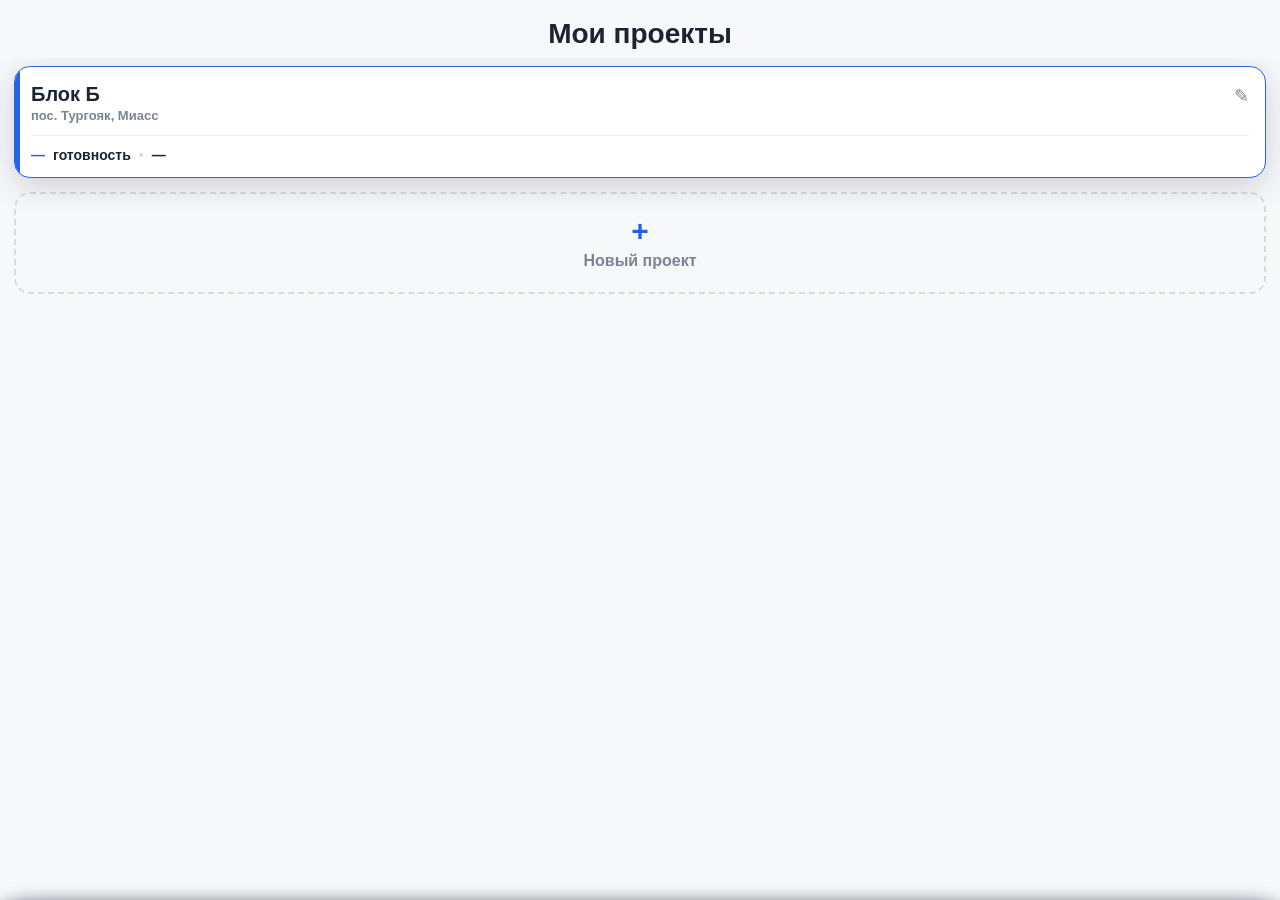
<file: index.html>
<!doctype html>
<html lang="ru">
<head>
<meta charset="utf-8">
<meta name="viewport" content="width=device-width, initial-scale=1, maximum-scale=1, user-scalable=no, viewport-fit=cover">
<title>План работ — Гант</title>
<meta name="theme-color" content="#1b2430">
<meta http-equiv="Content-Security-Policy" content="default-src 'self'; connect-src 'self' https://api.open-meteo.com; img-src 'self' data: blob:; style-src 'self' 'unsafe-inline'; script-src 'self' 'unsafe-inline'; font-src 'self'; worker-src 'self'; manifest-src 'self'">
<link rel="manifest" href="./manifest.webmanifest">
<link rel="apple-touch-icon" href="./apple-touch-icon.png">
<link rel="icon" type="image/png" href="./icon-192.png">
<meta name="mobile-web-app-capable" content="yes">
<meta name="apple-mobile-web-app-capable" content="yes">
<meta name="apple-mobile-web-app-status-bar-style" content="default">
<meta name="apple-mobile-web-app-title" content="План работ">
<link rel="stylesheet" href="./app.css">
</head>
<body>
<div class="wrap">
  <!-- МОИ ПРОЕКТЫ -->
  <div class="screen on" id="scrProjects">
    <div class="projtop"><h1>Мои проекты</h1></div>
    <div class="projlist" id="projList"></div>
  </div>

  <!-- ОБЗОР -->
  <div class="screen" id="scrHome">
    <div class="hometop">
      <div class="htitle"><button class="toproj" id="toProjBtn">‹ Мои проекты</button><h1 id="homeTitle">Блок Б</h1><div class="loc" id="homeLoc">пос. Тургояк, Миасс</div></div>
      <div class="wxbig" id="wxBig">…</div>
    </div>
    <div class="dash" id="dash"></div>
  </div>

  <!-- ГРАФИК -->
  <div class="screen" id="scrGantt">
    <div class="top">
      <div class="toprow">
        <button class="btn ghost" id="backBtn" aria-label="Назад">←</button>
        <h1 class="gtitle">График</h1>
        <span class="status" id="status">Сохранено</span>
        <button class="btn ghost" id="viewBtn" aria-label="Уровень">L2</button>
        <button class="btn ghost" id="zoomBtn" aria-label="Масштаб">⇔</button>
      </div>
      <div class="gwx" id="wxGantt"></div>
    </div>
    <div class="gpage">
      <div class="gcard">
        <div class="gcardhead">
          <b>График работ</b>
          <div class="gfilters">
            <select id="contrFilter" class="contrfilter" aria-label="Фильтр подрядчика">
              <option value="">Все подрядчики</option>
            </select>
            <span class="scrollhint" id="scrollHint">Прокрутите вправо ›</span>
          </div>
        </div>
        <div class="scroll" id="scroll">
          <div class="canvas" id="canvas">
            <div class="header" id="header"></div>
            <div class="bands" id="bands"></div>
            <div class="today" id="today"></div>
            <div class="groups" id="groups"></div>
          </div>
        </div>
      </div>
      <div class="gcard">
        <div class="gcardhead"><b>Прогноз людей на объекте</b></div>
        <div id="peopleChart"></div>
      </div>
    </div>
  </div>

  <!-- ЗАДАЧИ / ЛЕНТА -->
  <div class="screen" id="scrTasks">
    <div class="top">
      <div class="toprow">
        <h1 style="flex:1">Задачи</h1>
      </div>
      <div class="subline"><span class="loc">Заявки и запросы по объекту</span></div>
    </div>
    <div class="dash" id="tasksFeed" style="padding-bottom:calc(90px + env(safe-area-inset-bottom))"></div>
  </div>

  <div class="tabbar" id="tabbar">
    <button data-tab="home" class="on"><span class="ic">🏢</span>Объект</button>
    <button data-tab="gantt"><span class="ic">📅</span>График</button>
    <button data-tab="tasks"><span class="ic">✓</span>Задачи</button>
    <button data-tab="more"><span class="ic">⋯</span>Ещё</button>
  </div>
  <button class="fab" id="fab" aria-label="Добавить пакет">+</button>
</div>

<div class="menu" id="menu">
  <div class="menulabel">Загрузка данных</div>
  <button data-act="spec">📚 Справочник (импорт)</button>
  <button data-act="importGantt">📅 Пакеты Gantt (CSV)</button>
  <button data-act="importPay">💳 Оплаты (CSV)</button>
  <button data-act="import">🗂 Проект целиком (JSON)</button>
  <div class="sep"></div>
  <div class="menulabel">Показатели</div>
  <button data-act="kpi">🏗 Строительная готовность</button>
  <button data-act="kpiBudget">💰 Бюджет</button>
  <button data-act="kpiDone">✅ Выполнение</button>
  <button data-act="paybudget">💳 Бюджет ↔ Оплаты</button>
  <button data-act="cashflow">💸 Кэшфло</button>
  <button data-act="summary">📋 Сводка</button>
  <div class="sep"></div>
  <div class="menulabel">Работа</div>
  <button data-act="calc">🧮 Калькулятор закупки</button>
  <button data-act="requests">📦 Заявки на материалы</button>
  <button data-act="catalog">📖 Справочник (просмотр)</button>
  <div class="sep"></div>
  <div class="menulabel">Настройки</div>
  <button data-act="types">Элементы</button>
  <button data-act="projects">🏗 Мои проекты</button>
  <button data-act="export">Экспорт в файл</button>
</div>
<input type="file" id="importFile" class="file-hidden" accept="application/json,.json">
<input type="file" id="ganttImportFile" class="file-hidden" accept=".csv,text/csv,text/plain">
<input type="file" id="payImportFile" class="file-hidden" accept=".csv,.json,text/csv,application/json">


<div class="ovl" id="ovlPay"></div>
<div class="sheet tall" id="payBudgetSheet">
  <div class="grab"></div>
  <h2>Бюджет ↔ Оплаты</h2>
  <div class="pvinfo" id="payBudgetHead" style="margin-bottom:10px"></div>
  <div class="row" style="gap:8px;margin-bottom:10px">
    <label class="btn small primary" for="payImportFile" id="payImportBtn" style="flex:1;text-align:center;display:block;box-sizing:border-box;cursor:pointer">📥 Импорт оплат (CSV / JSON)</label>
  </div>
  <div class="pvinfo" style="margin-bottom:8px">Выберите файл CSV или JSON. Нужны колонки Название, Сумма, Код (Блок Б).</div>
  <div id="payBudgetView" class="paytree"></div>
  <button class="btn" id="payBudgetClose" style="width:100%;margin-top:12px">Закрыть</button>
</div>

<div class="tip" id="tip"></div>
<div class="ovl" id="ovl"></div>
<div class="sheet" id="sheet">
  <div class="grab"></div>
  <div class="sheet-body">
  <div class="h2row"><h2>Элемент</h2><button type="button" class="miniadd" id="addElemBtn" aria-label="Новый элемент" title="Новый элемент">+</button></div>
  <div class="fields">
    <div class="field"><label>Дисциплина</label><select id="selDisc"></select></div>
    <div class="field"><label>Элемент</label><select id="selElem"></select></div>
  </div>
  <div class="pkgvol" id="pkgVolRow">
    <div class="field"><label>Объём пакета (<span id="pvUnit">ед.</span>)</label>
      <input id="fPkgVol" inputmode="decimal" placeholder="90">
      <div class="fxpad" data-for="fPkgVol" title="Арифметика">
        <button type="button" data-fx="=">=</button>
        <button type="button" data-fx="+">+</button>
        <button type="button" data-fx="-">−</button>
        <button type="button" data-fx="*">×</button>
        <button type="button" data-fx="/">÷</button>
        <button type="button" data-fx="(">(</button>
        <button type="button" data-fx=")">)</button>
        <button type="button" data-fx="ok" class="fxok">=</button>
      </div>
    </div>
    <div class="field"><label>% от элемента</label><input id="fPkgPct" inputmode="decimal" placeholder="%"></div>
    <div class="pvinfo" id="pvInfo"></div>
  </div>
  <div class="pkgvol">
    <div class="field"><label>Факт выполнено (<span id="fvUnit">ед.</span>)</label>
      <input id="fFact" inputmode="decimal" placeholder="45">
      <div class="fxpad" data-for="fFact">
        <button type="button" data-fx="=">=</button>
        <button type="button" data-fx="+">+</button>
        <button type="button" data-fx="-">−</button>
        <button type="button" data-fx="*">×</button>
        <button type="button" data-fx="/">÷</button>
        <button type="button" data-fx="(">(</button>
        <button type="button" data-fx=")">)</button>
        <button type="button" data-fx="ok" class="fxok">=</button>
      </div>
    </div>
    <div class="field"><label>Готовность</label><input id="fDone" readonly placeholder="%"></div>
  </div>
  <div class="fields">
    <div class="field"><label>Пояснение</label><input id="fNote" placeholder="Что делаем"></div>
    <div class="field"><label>Подрядчик</label><input id="fContr" placeholder="Подрядчик или выберите ниже" list="contrOpts" autocomplete="off"><datalist id="contrOpts"></datalist>
      <div id="contrChips" class="chips"></div></div>
  </div>
  <button class="btn" id="matBtn" style="width:100%;margin-bottom:12px">Категории ресурса (0)</button>
  <div class="reorder">
    <span class="rlbl">Порядок в группе</span>
    <button class="btn small" id="upBtn">↑ Выше</button>
    <button class="btn small" id="downBtn">↓ Ниже</button>
  </div>
  <div class="row" style="gap:8px;margin-bottom:8px">
    <button type="button" class="btn" id="copyPkgBtn" style="flex:1">📋 Копировать пакет</button>
  </div>
  <div class="row">
    <button type="button" class="btn danger" id="delBtn">Удалить</button>
    <button type="button" class="btn primary" id="doneBtn">Готово</button>
  </div>
  </div><!-- /.sheet-body -->
</div>

<div class="ovl" id="ovl2"></div>
<div class="sheet" id="typeSheet">
  <div class="grab"></div>
  <h2>Новый элемент</h2>
  <div class="field"><input id="tName" placeholder="Имя (напр. Кладка стен 5 этажа)"></div>
  <div class="manual" style="margin-bottom:10px">
    <input id="tUnit" class="short" placeholder="Ед. (м³)" list="unitOpts" autocomplete="off">
    <datalist id="unitOpts"></datalist>
    <input id="tVol" class="short" inputmode="decimal" placeholder="Объём">
    <select id="tDisc" style="flex:1;border:1.5px solid var(--grid-strong);border-radius:10px;padding:10px;font-size:14px"></select>
  </div>
  <div class="swatches" id="swatches"></div>
  <button class="btn primary" id="addTypeBtn" style="width:100%">Добавить элемент</button>
  <h2 style="margin-top:16px">Свои элементы</h2>
  <div class="typelist" id="typeList"></div>
  <button class="btn" id="typeCloseBtn" style="width:100%;margin-top:10px">Закрыть</button>
</div>

<div class="ovl" id="ovl3"></div>
<div class="sheet" id="matSheet">
  <div class="grab"></div>
  <h2 id="matTitle">Ресурсы пакета</h2>
  <div class="pvinfo" id="matTotals" style="margin:-4px 0 10px"></div>
  <div class="matlist" id="matList"></div>
  <h2 style="margin-top:14px">Добавить вручную</h2>
  <div class="manual">
    <input id="mName" placeholder="Ресурс">
    <input id="mUnit" class="short" placeholder="Ед.">
    <input id="mQty" class="short" inputmode="decimal" placeholder="Кол-во">
    <button class="btn primary" id="mAddBtn">＋</button>
  </div>
  <p class="hint" style="margin:8px 0 0">Кол-во ресурсов из справочника проставлено пропорционально объёму пакета — можно править вручную (правка выделяется).</p>
  <button class="btn" id="matCloseBtn" style="width:100%;margin-top:12px">Готово</button>
</div>

<div class="ovl" id="ovl4"></div>
<div class="sheet" id="specSheet">
  <div class="grab"></div>
  <h2>Справочник проекта</h2>
  <p class="hint">1) <b>Справочник (категории)</b> — «spravochnik-import.csv»: элементы и их категории ресурса (для планирования).<br>2) <b>Детализация</b> — «detalizaciya-import.csv»: марки материалов и расход по категориям (для калькулятора закупки).</p>
  <div class="row">
    <button class="btn primary" id="specImportBtn" style="flex:1">Категории</button>
    <button class="btn primary" id="detImportBtn" style="flex:1">Детализация</button>
    <button class="btn danger" id="specClearBtn">Очистить</button>
  </div>
  <div class="specview" id="specView"></div>
  <button class="btn" id="specCloseBtn" style="width:100%;margin-top:10px">Закрыть</button>
</div>
<input type="file" id="specFile" class="file-hidden" accept=".csv,text/csv,text/plain">
<input type="file" id="detFile" class="file-hidden" accept=".csv,text/csv,text/plain">

<div class="ovl" id="ovl8"></div>
<div class="sheet" id="calcSheet">
  <div class="grab"></div>
  <h2>Калькулятор закупки</h2>
  <div class="field"><label>Работа / Пакет</label><select id="calcEl"></select></div>
  <div class="pkgvol">
    <div class="field"><label>Объём (<span id="calcUnit">ед.</span>)</label>
      <input id="calcVol" inputmode="decimal" placeholder="объём">
      <div class="fxpad" data-for="calcVol">
        <button type="button" data-fx="=">=</button>
        <button type="button" data-fx="+">+</button>
        <button type="button" data-fx="-">−</button>
        <button type="button" data-fx="*">×</button>
        <button type="button" data-fx="/">÷</button>
        <button type="button" data-fx="(">(</button>
        <button type="button" data-fx=")">)</button>
        <button type="button" data-fx="ok" class="fxok">=</button>
      </div>
    </div>
    <div class="pvinfo" id="calcInfo"></div>
  </div>
  <p class="hint" style="margin:0 0 8px">Нажмите «+» у материала — в корзину. Покупаете позиции отдельно.</p>
  <div class="calcview" id="calcView"></div>
  <div id="calcCartBar" style="display:none;margin-top:12px;padding-top:10px;border-top:1px solid var(--grid-strong)">
    <div style="display:flex;justify-content:space-between;align-items:center;margin-bottom:10px">
      <div style="font-size:14px;font-weight:700">В корзине: <span id="cartCount">0</span> поз.</div>
      <div style="font-size:16px;font-weight:800" id="cartSum">0 ₽</div>
    </div>
    <div class="row">
      <button class="btn primary" id="calcCreateReqBtn" style="flex:1">Создать заявку</button>
      <button class="btn" id="calcClearCartBtn" style="flex:0 0 auto">Очистить</button>
    </div>
  </div>
  <div class="row" style="margin-top:10px">
    <button class="btn" id="calcExportBtn" style="flex:1">Экспорт CSV</button>
    <button class="btn" id="calcCloseBtn" style="flex:1">Закрыть</button>
  </div>
</div>

<div class="ovl" id="ovlReq"></div>
<div class="sheet" id="reqSheet">
  <div class="grab"></div>
  <h2>Заявки на материалы</h2>
  <div id="reqList" style="max-height:55vh;overflow:auto"></div>
  <button class="btn" id="reqCloseBtn" style="width:100%;margin-top:12px">Закрыть</button>
</div>

<div class="ovl" id="ovlReqDetail"></div>
<div class="sheet" id="reqDetailSheet">
  <div class="grab"></div>
  <h2 id="reqDetailTitle">Заявка</h2>
  <div class="field"><label>Статус</label>
    <select id="reqDetailStatus">
      <option>В работе</option>
      <option>Получено</option>
    </select>
  </div>
  <div id="reqDetailItems" style="max-height:45vh;overflow:auto;margin:10px 0"></div>
  <div style="display:flex;justify-content:space-between;align-items:center;margin:8px 0 12px;font-weight:800">
    <span>Итого</span><span id="reqDetailTotal">0 ₽</span>
  </div>
  <div class="row">
    <button class="btn primary" id="reqDetailSave" style="flex:1">Сохранить</button>
    <button class="btn" id="reqDetailClose" style="flex:1">Закрыть</button>
  </div>
  <button class="btn danger" id="reqDetailDelete" style="width:100%;margin-top:8px">Удалить заявку</button>
</div>

<div class="ovl" id="ovl5"></div>
<div class="sheet" id="sumSheet">
  <div class="grab"></div>
  <h2>Сводка — категории и готовность</h2>
  <div class="sumview" id="sumView"></div>
  <div class="row">
    <button class="btn primary" id="sumExportBtn" style="flex:1">Экспорт CSV</button>
    <button class="btn" id="sumCloseBtn" style="flex:1">Закрыть</button>
  </div>
</div>

<div class="ovl" id="ovl6"></div>
<div class="sheet" id="kpiSheet">
  <div class="grab"></div>
  <h2 id="kpiTitle">Показатели проекта</h2>
  <div class="kpiview" id="kpiView"></div>
  <button class="btn" id="kpiCloseBtn" style="width:100%;margin-top:12px">Закрыть</button>
</div>

<div class="ovl" id="ovl7"></div>
<div class="sheet tall" id="cfSheet">
  <div class="grab"></div>
  <h2>Кэшфло (равномерно по пакетам)</h2>
  <div class="cftabs">
    <button class="cftab on" data-m="week">По неделям</button>
    <button class="cftab" data-m="month">По месяцам</button>
  </div>
  <div class="cfview" id="cfView"></div>
  <div class="row">
    <button class="btn primary" id="cfExportBtn" style="flex:1">Экспорт CSV</button>
    <button class="btn" id="cfCloseBtn" style="flex:1">Закрыть</button>
  </div>
</div>

<div class="ovl" id="ovl9"></div>
<div class="sheet" id="projSheet">
  <div class="grab"></div>
  <h2 id="projSheetTitle">Новый проект</h2>
  <div class="fields">
    <div class="field"><label>Название</label><input id="npName" placeholder="напр. Блок В"></div>
    <div class="field"><label>Местоположение</label><input id="npLoc" placeholder="напр. пос. Тургояк, Миасс"></div>
  </div>
  <div class="row">
    <button class="btn primary" id="npCreate" style="flex:1">Создать</button>
    <button class="btn" id="npCancel" style="flex:1">Отмена</button>
  </div>
  <button class="btn danger" id="npDelete" style="width:100%;margin-top:8px;display:none">Удалить проект</button>
</div>

<div class="ovl" id="ovl10"></div>
<div class="sheet" id="resSheet">
  <div class="grab"></div>
  <h2>Ресурс</h2>
  <div class="field"><label>Наименование</label><input id="rsName" placeholder="Напр. Кирпич рядовой"></div>
  <div class="field"><label>Тип</label><select id="rsType"><option value="Материал">Материал</option><option value="Работа">Работа</option><option value="Техника">Техника</option></select></div>
  <div class="fields" style="flex-direction:row;gap:10px">
    <div class="field" style="flex:1"><label>Ед. изм.</label><input id="rsUnit" list="unitOpts" placeholder="шт"></div>
    <div class="field" style="flex:1"><label>Кол-во / расход</label><input id="rsQty" inputmode="decimal" placeholder="0"></div>
  </div>
  <div class="fields" style="flex-direction:row;gap:10px">
    <div class="field" style="flex:1"><label>Цена, ₽/ед</label><input id="rsPrice" inputmode="decimal" placeholder="0"></div>
    <div class="field" style="flex:1"><label>Чел-ч / ед (работа)</label><input id="rsChh" inputmode="decimal" placeholder="0"></div>
  </div>
  <div class="pvinfo" id="rsInfo" style="margin-bottom:10px"></div>
  <div class="row">
    <button class="btn primary" id="rsSave" style="flex:1">Сохранить</button>
    <button class="btn danger" id="rsDelete" style="flex:1">Удалить</button>
  </div>
</div>

<div class="ovl" id="ovlCat"></div>
<div class="sheet tall" id="catBrowserSheet">
  <div class="grab"></div>
  <h2>Справочник</h2>
  <div class="field"><label>Дисциплина</label><select id="catDiscSel"></select></div>
  <div id="catElemList" class="catlist"></div>
  <div id="catElemDetail" class="catdetail" style="display:none"></div>
  <button class="btn" id="catBrowserClose" style="width:100%;margin-top:12px">Закрыть</button>
  <button class="btn" id="catBrowserBack" style="width:100%;margin-top:12px;display:none">‹ К списку элементов</button>
</div>

<div class="toast" id="toast"></div>

<script src="./js/domain-calc.js"></script>
<script src="./js/app.js"></script>
<script>
if ('serviceWorker' in navigator) {
  window.addEventListener('load', function(){
    navigator.serviceWorker.register('./sw.js').catch(function(e){ console.warn('SW registration failed', e); });
  });
}
</script>
</body>
</html>
</file>
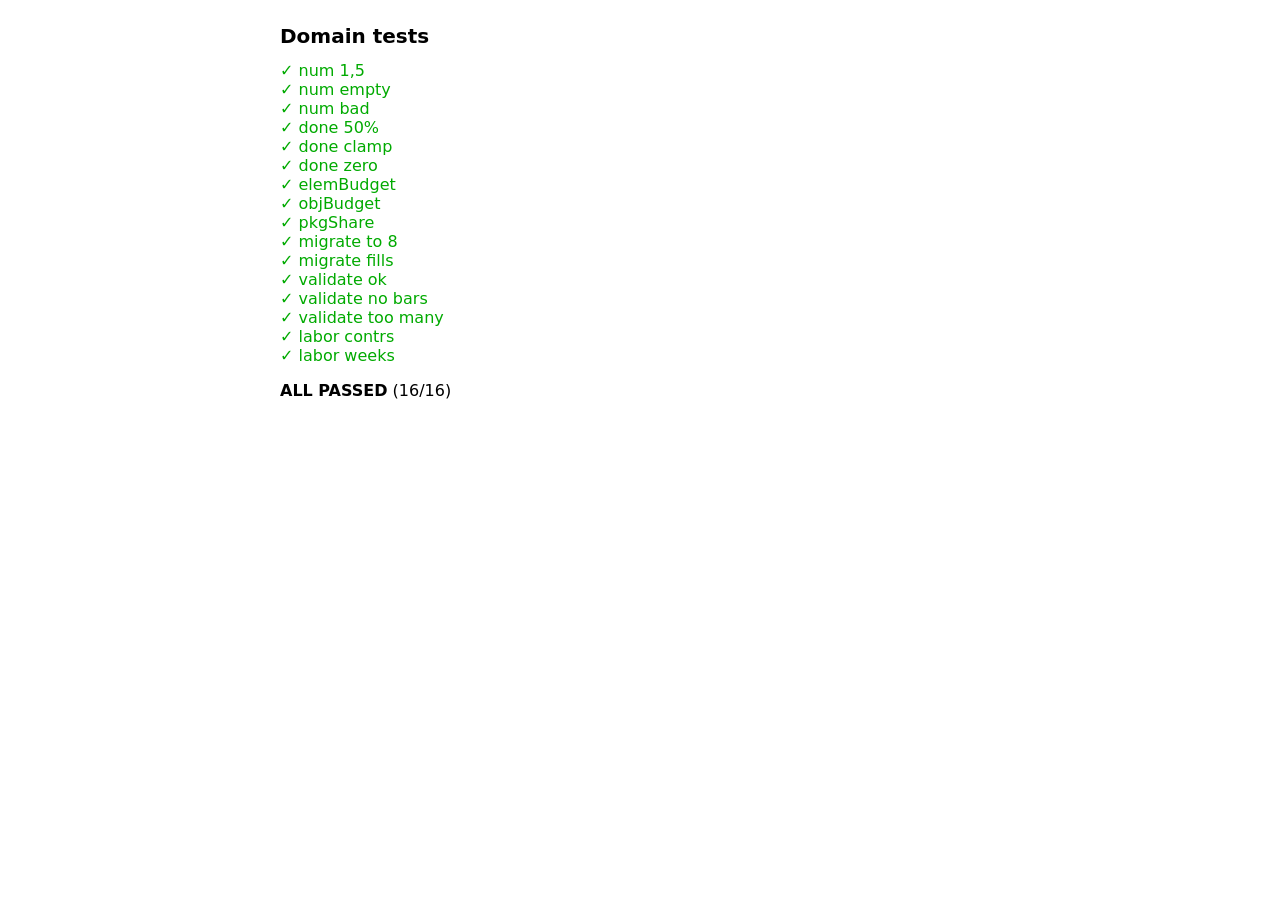
<file: tests/domain-tests.html>
<!doctype html>
<html lang="ru">
<head>
  <meta charset="utf-8">
  <title>Domain tests — Plan Rabot</title>
  <style>
    body{font-family:system-ui,sans-serif;max-width:720px;margin:24px auto;padding:0 16px}
    .pass{color:#0a0} .fail{color:#c00} h1{font-size:20px}
    pre{background:#f5f5f5;padding:12px;border-radius:8px;overflow:auto}
  </style>
</head>
<body>
  <h1>Domain tests</h1>
  <div id="out"></div>
  <script src="../js/domain-calc.js"></script>
  <script>
  (function(){
    var D = window.PlanDomain;
    var results = [];
    function assert(name, cond, detail){
      results.push({name:name, ok:!!cond, detail:detail||""});
    }
    // num
    assert("num 1,5", D.num("1,5") === 1.5);
    assert("num empty", D.num("") === null);
    assert("num bad", D.num("x") === null);
    // pkgDonePct
    assert("done 50%", Math.abs(D.pkgDonePct(100, 50) - 50) < 1e-9);
    assert("done clamp", D.pkgDonePct(10, 50) === 100);
    assert("done zero", D.pkgDonePct(0, 5) === 0);
    // budget
    assert("elemBudget", D.elemBudget([{price:10,total:3},{price:2,total:5}]) === 40);
    assert("objBudget", D.objBudget([{id:"a"},{id:"b"}], {a:[{price:1,total:2}], b:[{price:3,total:4}]}) === 14);
    // share
    assert("pkgShare", Math.abs(D.pkgShare(25, 100) - 0.25) < 1e-9);
    // migrate
    var m = D.migrateBoard({v:5, bars:[{}], types:[]}, 8);
    assert("migrate to 8", m && m.v === 8);
    assert("migrate fills", m.elemRes && m.detail && Array.isArray(m.bars));
    // validate
    assert("validate ok", D.validateImportPayload({bars:[{}]}) === null);
    assert("validate no bars", !!D.validateImportPayload({}));
    assert("validate too many", !!D.validateImportPayload({bars: new Array(5001)}));
    // labor shape
    var L = D.computeLaborTotals(
      [{start:0,end:14}],
      function(){ return {A: 80}; },
      40
    );
    assert("labor contrs", L.contrs.indexOf("A") >= 0);
    assert("labor weeks", Object.keys(L.weeks).length > 0);

    var ok = results.every(function(r){ return r.ok; });
    var html = results.map(function(r){
      return '<div class="'+(r.ok?"pass":"fail")+'">'+(r.ok?"✓":"✗")+" "+r.name+(r.detail?(" — "+r.detail):"")+"</div>";
    }).join("");
    html += "<p><b>"+(ok?"ALL PASSED":"FAILED")+"</b> ("+results.filter(function(r){return r.ok}).length+"/"+results.length+")</p>";
    document.getElementById("out").innerHTML = html;
    console.log(ok ? "ALL PASSED" : "FAILED", results);
  })();
  </script>
</body>
</html>
</file>
<file: app.css>
/* Plan Rabot — styles */

  :root{
    --bg:#f7f8fa; --panel:#ffffff; --ink:#1b2430; --muted:#7b8494;
    --grid:#eceef1; --grid-strong:#d7dbe0; --today:#e0342b;
    --klad:#4472C4; --armo:#70AD47; --plity:#ED7D31; --omono:#FFC000; --none:#9aa0a6;
    --weekW:84px; --dayW:12px; --rowH:36px; --barH:28px; --ghead:24px; --headerH:46px;
    --shadow:0 8px 30px rgba(20,30,50,.18);
  }
  *{box-sizing:border-box;-webkit-tap-highlight-color:transparent}
  html,body{margin:0;height:100%;overflow:hidden;background:var(--bg);color:var(--ink);
    font-family:-apple-system,BlinkMacSystemFont,"Segoe UI",Roboto,Helvetica,Arial,sans-serif;
    -webkit-font-smoothing:antialiased;overscroll-behavior:none}
  .wrap{display:flex;flex-direction:column;height:100dvh}

  .wrap{display:flex;flex-direction:column;height:100dvh;overflow:hidden}
  .screen{flex:1;min-height:0;display:none;flex-direction:column;overflow:hidden}
  .screen.on{display:flex}
  .hometop{display:flex;align-items:flex-start;justify-content:space-between;gap:10px;padding:14px 16px 6px}
  .hometop h1{font-size:26px;font-weight:800;margin:0;letter-spacing:.2px}
  .hometop .loc{font-size:12px;color:var(--muted);font-weight:600;margin-top:2px}
  .wxbig{display:flex;align-items:center;gap:8px;text-align:right;flex:0 0 auto}
  .wxbig .wt{font-size:22px;font-weight:800;line-height:1.05;display:block}
  .wxbig .wsub{font-size:11px;color:var(--muted);font-weight:600;display:block}
  .wxbig .wi{font-size:26px;line-height:1}
  .dash{flex:1;min-height:0;overflow-y:auto;-webkit-overflow-scrolling:touch;padding:8px 12px 92px}
  .kpigrid{display:flex;gap:10px;margin-bottom:12px}
  .kpicard{flex:1;background:var(--panel);border:1px solid var(--grid);border-radius:16px;padding:12px 12px 14px;box-shadow:var(--shadow);cursor:pointer}
  .kpicard .kt{font-size:12px;color:var(--muted);font-weight:600;margin-bottom:6px}
  .kpicard .kv{font-size:20px;font-weight:800;line-height:1.05}
  .kpicard .ku{font-size:12px;font-weight:700;color:var(--muted)}
  .widget{background:var(--panel);border:1px solid var(--grid);border-radius:16px;box-shadow:var(--shadow);padding:14px;margin-bottom:12px;cursor:pointer}
  .widget .wh{display:flex;align-items:center;justify-content:space-between;margin-bottom:10px}
  .widget .wh b{font-size:15px;font-weight:750}
  .widget .wh .chev{color:var(--muted);font-weight:800}
  .mgrow{display:flex;align-items:center;gap:8px;margin-bottom:8px}
  .mglab{flex:0 0 40%;min-width:0}
  .mglab .n{font-size:13px;font-weight:700;white-space:nowrap;overflow:hidden;text-overflow:ellipsis;display:flex;align-items:center;gap:6px}
  .mglab .n i{width:10px;height:10px;border-radius:3px;flex:0 0 auto;display:inline-block}
  .mglab .s{font-size:11px;color:var(--muted);font-weight:600;margin-left:16px}
  .mgtrack{position:relative;flex:1;height:20px;background:var(--grid);border-radius:6px;overflow:hidden}
  .mgbar{position:absolute;top:0;bottom:0;border-radius:6px;opacity:.35}
  .mgbar .f{position:absolute;left:0;top:0;bottom:0;border-radius:6px 0 0 6px;opacity:1}
  .mgtoday{position:absolute;top:-4px;bottom:-4px;width:2px;background:var(--today);z-index:3}
  .mgticks{position:relative;height:14px;margin:2px 0 6px 40%}
  .mgtick{position:absolute;font-size:9px;color:var(--muted);font-weight:600;transform:translateX(-50%)}
  .mchart{display:flex;align-items:flex-end;gap:6px;height:96px;padding-top:14px}
  .mccol{flex:1;display:flex;flex-direction:column;align-items:center;justify-content:flex-end;height:100%}
  .mcnum{font-size:11px;font-weight:800;margin-bottom:2px}
  .mcbar{width:70%;max-width:22px;display:flex;flex-direction:column;border-radius:4px 4px 0 0;overflow:hidden}
  .mcseg{width:100%}
  .mcx{font-size:9px;color:var(--muted);font-weight:600;margin-top:3px}
  .wlegend{display:flex;gap:12px;flex-wrap:wrap;margin-top:8px}
  .wlegend span{display:inline-flex;align-items:center;gap:5px;font-size:12px;font-weight:600;color:var(--ink)}
  .wlegend i{width:10px;height:10px;border-radius:50%;display:inline-block}
  .tabbar{flex:0 0 auto;display:flex;background:var(--panel);border-top:1px solid var(--grid-strong);padding-bottom:env(safe-area-inset-bottom)}
  .tabbar button{flex:1;border:none;background:none;display:flex;flex-direction:column;align-items:center;gap:2px;padding:8px 0 6px;font-size:10px;font-weight:700;color:var(--muted)}
  .tabbar button .ic{font-size:19px;line-height:1}
  .tabbar button.on{color:#2563eb}
  .fab{position:fixed;right:18px;bottom:calc(64px + env(safe-area-inset-bottom));width:56px;height:56px;border-radius:50%;border:none;background:#2563eb;color:#fff;font-size:30px;font-weight:400;box-shadow:0 6px 18px rgba(37,99,235,.45);z-index:40}
  .h2row{display:flex;align-items:center;justify-content:space-between;gap:8px}
  .miniadd{flex:0 0 auto;width:30px;height:30px;border-radius:9px;border:1.5px solid var(--grid-strong);background:#fff;color:#2563eb;font-size:20px;font-weight:600;line-height:1;display:flex;align-items:center;justify-content:center;cursor:pointer}
  .miniadd:active{background:var(--grid)}
  .gtitle{font-size:16px;font-weight:750;margin:0;flex:1;min-width:0;white-space:nowrap;overflow:hidden;text-overflow:ellipsis}
  .projtop{padding:18px 16px 8px}
  .projtop h1{font-size:28px;font-weight:800;text-align:center;margin:0}
  .projlist{flex:1;min-height:0;overflow-y:auto;-webkit-overflow-scrolling:touch;padding:8px 14px calc(20px + env(safe-area-inset-bottom))}
  .pcard{position:relative;background:var(--panel);border:1px solid var(--grid);border-radius:16px;box-shadow:var(--shadow);padding:16px 16px 14px;margin-bottom:14px;cursor:pointer;overflow:hidden}
  .pcard.cur{border-color:#2563eb}
  .pcard.cur::before{content:"";position:absolute;left:0;top:0;bottom:0;width:5px;background:#2563eb}
  .pcard h3{font-size:20px;font-weight:800;margin:0 0 2px}
  .pcard .ploc{font-size:13px;color:var(--muted);font-weight:600;margin-bottom:12px}
  .pcard .pmeta{display:flex;align-items:center;gap:8px;flex-wrap:wrap;border-top:1px solid var(--grid);padding-top:11px;font-size:14px;font-weight:600;color:var(--ink)}
  .pcard .pmeta .dot{color:var(--grid-strong)}
  .pcard .pmeta b{color:#2563eb;font-weight:800}
  .pcard .pwx{display:inline-flex;align-items:center;gap:4px}
  .pcard .pedit{position:absolute;right:10px;top:12px;border:none;background:none;color:var(--muted);font-size:18px;padding:6px}
  .paddcard{display:flex;flex-direction:column;align-items:center;justify-content:center;gap:6px;border:2px dashed var(--grid-strong);border-radius:16px;padding:22px;color:var(--muted);font-weight:700;cursor:pointer}
  .paddcard .plus{font-size:30px;color:#2563eb;line-height:1}
  .htitle{position:relative}
  .toproj{border:none;background:none;color:#2563eb;font-size:13px;font-weight:700;padding:0 0 2px;cursor:pointer}
  .top{display:flex;flex-direction:column;gap:3px;padding:8px 12px;background:var(--panel);
    border-bottom:1px solid var(--grid);z-index:20}
  .toprow{display:flex;align-items:center;gap:8px}
  .top h1{font-size:16px;font-weight:700;margin:0;letter-spacing:.2px;white-space:nowrap;overflow:hidden;text-overflow:ellipsis;flex:1;min-width:0}
  .subline{display:flex;gap:10px;align-items:center;white-space:nowrap;overflow:hidden}
  .subline .loc{font-size:11px;color:var(--muted);font-weight:600;flex:0 0 auto}
  .subline .wx{font-size:11px;color:var(--ink);font-weight:600;overflow:hidden;text-overflow:ellipsis}
  .subline .wx b{font-weight:800}
  .status{flex:0 0 auto;font-size:11px;color:var(--muted);font-weight:600;opacity:0;transition:opacity .2s;white-space:nowrap}
  .status.on{opacity:1}
  .btn{border:1px solid var(--grid-strong);background:#fff;color:var(--ink);border-radius:9px;
    padding:7px 11px;font-size:13px;font-weight:600;cursor:pointer;white-space:nowrap}
  .btn:active{transform:translateY(1px)}
  .btn.primary{background:var(--ink);color:#fff;border-color:var(--ink)}
  .btn.ghost{border:none;color:var(--muted);padding:7px 10px;font-size:18px;line-height:1}

  .menu{position:fixed;left:10px;right:10px;bottom:calc(58px + env(safe-area-inset-bottom));z-index:45;background:#fff;border:1px solid var(--grid-strong);
    border-radius:16px;box-shadow:0 -6px 24px rgba(0,0,0,.16);padding:6px;display:none;max-height:70vh;overflow:auto}
  .menu.on{display:block}
  .menu button{display:block;width:100%;text-align:left;background:none;border:none;padding:13px 14px;
    font-size:15px;font-weight:600;color:var(--ink);border-radius:10px;cursor:pointer}
  .menu button:active{background:var(--grid)}
  .menu button.danger{color:#c0392b}
  .menu .sep{height:1px;background:var(--grid);margin:4px 6px}

  .gwx{font-size:11px;color:var(--muted);font-weight:600;text-align:right;padding:0 2px 2px}
  .scroll.scrolled ~ * .scrollhint, .gcard.scrolled .scrollhint{opacity:0;transition:opacity .3s}
  .gpage{flex:1;min-height:0;overflow-y:auto;-webkit-overflow-scrolling:touch;padding:10px 10px calc(80px + env(safe-area-inset-bottom))}
  .gcard{background:var(--panel);border:1px solid var(--grid);border-radius:16px;box-shadow:var(--shadow);margin-bottom:12px;overflow:hidden}
  .gcardhead{display:flex;align-items:center;justify-content:space-between;padding:12px 14px 8px}
  .gcardhead b{font-size:15px;font-weight:750}
  .scrollhint{font-size:12px;color:var(--muted);font-weight:600}
  .scroll{max-height:56vh;overflow:auto;position:relative;-webkit-overflow-scrolling:touch}
  .canvas{position:relative}
  #peopleChart{padding:6px 6px 12px}
  .pch{display:flex;align-items:flex-end;gap:6px;height:150px;position:relative;padding:16px 0 0 26px}
  .pchy{position:absolute;left:0;top:0;bottom:22px;width:24px}
  .pchy span{position:absolute;left:0;font-size:10px;color:var(--muted);font-weight:600;transform:translateY(-50%)}
  .pchgrid{position:absolute;left:26px;right:0;border-top:1px solid var(--grid)}
  .pcol{flex:1;min-width:16px;display:flex;flex-direction:column;align-items:center;justify-content:flex-end;height:100%;position:relative;z-index:1}
  .pcnum{font-size:11px;font-weight:800;margin-bottom:2px}
  .pcbar{width:64%;max-width:26px;display:flex;flex-direction:column;border-radius:4px 4px 0 0;overflow:hidden}
  .pcseg{width:100%}
  .pcx{font-size:9px;color:var(--muted);font-weight:600;margin-top:4px;white-space:nowrap}
  .plegend{display:flex;gap:14px;flex-wrap:wrap;padding:6px 8px 4px;justify-content:center}
  .plegend span{display:inline-flex;align-items:center;gap:5px;font-size:12px;font-weight:600}
  .plegend i{width:11px;height:11px;border-radius:50%}
  .gpage .today::before{content:"сегодня"}
  .header{position:sticky;top:0;z-index:10;background:var(--panel);height:var(--headerH);box-shadow:0 1px 0 var(--grid-strong)}
  .months,.weeks{display:flex;height:calc(var(--headerH)/2)}
  .mcell{flex:0 0 auto;display:flex;align-items:center;padding-left:8px;font-size:11px;font-weight:700;
    letter-spacing:.4px;text-transform:uppercase;color:var(--muted);border-left:1px solid var(--grid-strong)}
  .wcell{flex:0 0 var(--weekW);display:flex;align-items:center;justify-content:center;font-size:11px;
    font-weight:600;color:var(--ink);border-left:1px solid var(--grid-strong);opacity:.85}
  .header.l1 .weeks{display:none}
  .header.l1 .months{height:var(--headerH)}
  .header.l1 .mcell{font-size:12px}
  .bands{position:absolute;top:0;bottom:0;left:0;z-index:0;pointer-events:none}
  .bands .mb{position:absolute;top:0;bottom:0}
  .bands .mb.edge{border-left:1px solid rgba(47,84,150,.18)}
  .bar.roll{border-radius:7px;box-shadow:inset 0 0 0 1px rgba(0,0,0,.06);font-size:11px}
  .bar.roll .lbl{font-weight:800}
  .labor{border-top:2px solid var(--grid-strong);margin-top:6px;background:#fff}
  .labhead{background:#eef2f8;cursor:default}
  .lableg{gap:6px !important}
  .lableg .legit{display:inline-flex;align-items:center;gap:4px;margin-left:8px;font-weight:700;color:var(--ink)}
  .labrow{position:relative;height:22px;display:flex;border-bottom:1px solid rgba(0,0,0,.04)}
  .lablabel{position:sticky;left:0;flex:0 0 0;width:0;z-index:5}
  .lablabel>i{position:absolute;left:4px;top:5px;width:12px;height:12px;border-radius:4px;display:block;box-shadow:0 0 0 2px #fff}
  .labcells{display:flex;height:100%;flex:0 0 auto}
  .labcell{flex:0 0 var(--weekW);display:flex;align-items:center;justify-content:center;
    font-size:11px;font-weight:700;color:var(--muted);border-left:1px solid rgba(0,0,0,.04);background:transparent}
  .labrow.labtot{border-top:1px solid var(--grid-strong);background:transparent}
  .labcell.tot{color:var(--muted);font-weight:800}
  .labcell.tot.has{color:#2C3E50}
  .lablabel>i.tot{background:#2C3E50;color:#fff;width:auto;height:15px;top:4px;padding:0 5px;border-radius:5px;font-size:10px;font-weight:800;line-height:15px;text-align:center}
  .labchart{display:flex;align-items:flex-end;height:88px;border-top:1px solid var(--grid);padding-bottom:2px;background:#fff}
  .lccol{flex:0 0 var(--weekW);height:100%;display:flex;flex-direction:column;justify-content:flex-end;align-items:center;border-left:1px solid var(--grid)}
  .lcnum{font-size:10px;font-weight:800;color:var(--ink);margin-bottom:2px}
  .lcbar{width:58%;max-width:26px;display:flex;flex-direction:column;border-radius:3px 3px 0 0;overflow:hidden;box-shadow:inset 0 0 0 1px rgba(0,0,0,.05)}
  .lcseg{width:100%}

  .today{position:absolute;top:0;bottom:0;width:2px;background:var(--today);z-index:6;pointer-events:none}
  .today::before{content:"сегодня";position:absolute;top:1px;left:3px;font-size:9px;font-weight:800;color:var(--today);white-space:nowrap;background:rgba(255,255,255,.75);padding:0 2px;border-radius:3px}
  .today::before{content:"сегодня";position:absolute;top:2px;left:4px;font-size:9px;font-weight:700;
    color:var(--today);background:var(--panel);padding:1px 3px;border-radius:4px;white-space:nowrap}

  .groups{position:relative;z-index:2}
  .group{border-bottom:1px solid var(--grid)}
  .ghead{height:var(--ghead);display:flex;align-items:center;position:relative;background:#fbfcfd}
  .glabel{position:sticky;left:0;display:inline-flex;align-items:center;gap:7px;padding:0 10px;height:var(--ghead);
    font-size:11px;font-weight:700;color:var(--ink);background:linear-gradient(90deg,#fbfcfd 78%,rgba(251,252,253,0));z-index:3}
  .chip{width:10px;height:10px;border-radius:3px;flex:0 0 auto}
  .gcount{color:var(--muted);font-weight:600}
  .grows{position:relative}
  .dhead{height:26px;display:flex;align-items:center;position:relative;background:#eef2f8;border-bottom:1px solid var(--grid-strong);cursor:pointer}
  .dlabel{position:sticky;left:0;display:inline-flex;align-items:center;gap:7px;padding:0 10px;height:26px;
    font-size:12px;font-weight:800;color:#2F5496;background:linear-gradient(90deg,#eef2f8 82%,rgba(238,242,248,0));z-index:4;max-width:100vw}
  .dlabel .dcaret{transition:transform .15s;display:inline-block}
  .dhead.collapsed .dcaret{transform:rotate(-90deg)}
  .dcount{color:var(--muted);font-weight:600}

  .bar{position:absolute;height:var(--barH);border-radius:7px;display:flex;align-items:center;
    padding:0 15px;color:#fff;font-size:11.5px;font-weight:600;line-height:1;
    box-shadow:inset 0 0 0 1px rgba(255,255,255,.18), 0 1px 2px rgba(20,30,50,.18);
    touch-action:none;cursor:grab;user-select:none;overflow:hidden;white-space:nowrap;text-overflow:ellipsis}
  .bar .lbl{overflow:hidden;text-overflow:ellipsis;position:relative;z-index:1}
  .bar .grip{position:absolute;top:0;bottom:0;width:16px;display:flex;align-items:center;justify-content:center;opacity:.4}
  .bar .grip::after{content:"";width:2px;height:12px;border-radius:2px;background:currentColor;
    box-shadow:3px 0 0 currentColor,-3px 0 0 currentColor}
  .bar .gl{left:0}.bar .gr{right:0}
  .bar.dragging{cursor:grabbing;box-shadow:var(--shadow);z-index:8;filter:saturate(1.05)}

  .tip{position:fixed;z-index:60;background:var(--ink);color:#fff;font-size:11px;font-weight:600;
    padding:5px 8px;border-radius:7px;pointer-events:none;transform:translate(-50%,-140%);white-space:nowrap;
    box-shadow:var(--shadow);opacity:0;transition:opacity .12s}
  .tip.on{opacity:1}

  .ovl{position:fixed;inset:0;background:rgba(15,22,35,.42);z-index:40;opacity:0;pointer-events:none;transition:opacity .18s}
  .ovl.on{opacity:1;pointer-events:auto}
  .sheet{position:fixed;left:0;right:0;bottom:0;z-index:50;background:var(--panel);
    border-radius:18px 18px 0 0;padding:8px 16px 0;
    max-height:min(92vh,100%);
    display:flex;flex-direction:column;
    overflow:hidden;
    transform:translateY(105%);transition:transform .22s cubic-bezier(.2,.8,.2,1);box-shadow:var(--shadow)}
  .sheet.on{transform:translateY(0)}
  .sheet .grab{width:46px;height:5px;border-radius:3px;background:var(--grid-strong);margin:0 auto;padding:10px 0;background-clip:content-box;box-sizing:content-box;position:relative;top:-2px;flex:0 0 auto}
  .sheet-body{flex:1;min-height:0;overflow-y:auto;-webkit-overflow-scrolling:touch;padding:0 0 calc(16px + env(safe-area-inset-bottom));}
  #copyPkgBtn{position:relative;z-index:2;pointer-events:auto}
  .sheet h2{font-size:13px;margin:0 0 8px;color:var(--muted);font-weight:650;letter-spacing:.3px}
  .types{display:flex;flex-wrap:wrap;gap:8px;margin-bottom:14px}
  .type{display:inline-flex;align-items:center;gap:7px;border:1.5px solid var(--grid-strong);background:#fff;
    border-radius:10px;padding:8px 11px;font-size:13px;font-weight:600;cursor:pointer}
  .type .chip{width:12px;height:12px;border-radius:4px}
  .type.sel{border-color:var(--ink);box-shadow:0 0 0 2px rgba(27,36,48,.08)}
  .type.add{border-style:dashed;color:var(--muted)}
  .reorder{display:flex;align-items:center;gap:8px;margin-bottom:12px}
  .reorder .rlbl{font-size:12px;color:var(--muted);font-weight:650;flex:1}
  .btn.small{padding:8px 10px;font-size:13px}
  .swatches{display:flex;flex-wrap:wrap;gap:10px;margin:2px 0 14px}
  .sw{width:32px;height:32px;border-radius:8px;border:2px solid #fff;box-shadow:0 0 0 1px var(--grid-strong);cursor:pointer;padding:0}
  .sw.sel{box-shadow:0 0 0 2px var(--ink)}
  .typelist{display:flex;flex-direction:column;gap:6px;max-height:32vh;overflow:auto}
  .trow{display:flex;align-items:center;gap:9px;padding:8px 6px;border-radius:9px;background:#fbfcfd}
  .trow .tname{flex:1;font-size:14px;font-weight:600}
  .trow .tdel{border:none;background:none;color:#c0392b;font-size:16px;font-weight:700;cursor:pointer;padding:4px 8px}
  .typelist .muted{color:var(--muted);font-size:13px;padding:6px}
  .matlist{display:flex;flex-direction:column;gap:6px}
  .matrow{display:flex;align-items:center;gap:8px;padding:6px 8px;border-radius:9px;background:#fbfcfd}
  .matrow .mn{flex:1;font-size:14px;font-weight:600;overflow:hidden;text-overflow:ellipsis;white-space:nowrap}
  .matrow input.q{width:66px;border:1.5px solid var(--grid-strong);border-radius:8px;padding:7px;font-size:14px;text-align:right}
  .matrow .mu{font-size:12px;color:var(--muted);min-width:32px}
  .matrow .mdel{border:none;background:none;color:#c0392b;font-size:16px;font-weight:700;padding:4px 6px;cursor:pointer}
  .specadd{display:flex;flex-wrap:wrap;gap:8px}
  .specadd .sc{border:1.5px solid var(--grid-strong);background:#fff;border-radius:10px;padding:8px 11px;font-size:13px;font-weight:600;cursor:pointer}
  .specadd .empty,.matlist .empty{color:var(--muted);font-size:13px}
  .manual{display:flex;gap:8px;align-items:center}
  .manual input{border:1.5px solid var(--grid-strong);border-radius:10px;padding:11px;font-size:15px;flex:1;min-width:0}
  .manual input.short{flex:0 0 66px}
  .manual .btn{flex:0 0 auto;padding:11px 15px}
  .hint{font-size:12px;color:var(--muted);margin:0 0 10px;line-height:1.45}
  .specview,.sumview{display:flex;flex-direction:column;gap:0;max-height:42vh;overflow:auto;margin-top:10px}
  .svrow{display:flex;gap:8px;font-size:13.5px;padding:7px 4px;border-bottom:1px solid var(--grid)}
  .svrow .t{flex:1}.svrow .q{color:var(--muted);white-space:nowrap}
  .svhead{font-size:11px;font-weight:700;color:var(--muted);text-transform:uppercase;margin:10px 0 2px;display:flex;align-items:center;gap:6px}
  .svhead .warn{color:#c0392b}
  .matrow .mn{display:flex;flex-direction:column;gap:2px;flex:1;min-width:0}
  .matrow .rcost{font-size:11px;color:var(--muted);font-weight:600}
  .matrow .ovmark{font-size:10px;color:#c0392b;font-weight:700;margin-left:4px}
  .rtag{flex:0 0 auto;width:18px;height:18px;border-radius:5px;display:inline-flex;align-items:center;justify-content:center;font-size:10px;font-weight:800;color:#fff}
  .rt-m{background:#4472C4}.rt-r{background:#16A085}.rt-t{background:#7F8C8D}
  .pkgvol{display:flex;gap:10px;align-items:flex-start;margin-bottom:10px;flex-wrap:wrap}
  .pkgvol .field{flex:1;min-width:120px;margin:0}
  
  .sumtot{display:flex;justify-content:space-between;gap:12px;background:#fbfcfd;border-radius:10px;padding:10px 12px;font-size:14px;margin-bottom:6px}
  #tDisc{background:#fff}
  #calcEl{width:100%;border:1.5px solid var(--grid-strong);border-radius:10px;padding:11px;font-size:15px;background:#fff}
  .field select{width:100%;border:1.5px solid var(--grid-strong);border-radius:10px;padding:11px;font-size:15px;background:#fff;color:var(--ink)}
  .calcrow{display:flex;justify-content:space-between;align-items:flex-start;gap:8px;padding:7px 2px;border-bottom:1px solid var(--grid)}
  .calcrow .cmark{font-size:13px;font-weight:600;color:var(--ink);flex:1;min-width:0}
  .calcrow .cnums{display:flex;flex-direction:column;align-items:flex-end;gap:1px;flex:0 0 auto}
  .calcrow .crash{font-size:13px;font-weight:800;color:var(--ink)}
  .calcrow .cbuy{font-size:11px;font-weight:700;color:#16A085}
  .calcrow .csum{font-size:11px;color:var(--muted);font-weight:600}
  .calcview{max-height:52vh;overflow:auto}
  .bar .prog{position:absolute;left:0;top:0;bottom:0;background:rgba(255,255,255,.32);border-right:2px solid rgba(255,255,255,.75);pointer-events:none;border-radius:7px 0 0 7px}
  .kpibig{background:linear-gradient(135deg,#2F5496,#3f6fc0);color:#fff;border-radius:14px;padding:16px;text-align:center;margin-bottom:12px}
  .kpibig .kpit{font-size:12px;opacity:.85}
  .kpibig .kpin{font-size:40px;font-weight:800;line-height:1.1;margin:2px 0}
  .kpibig .kpisub{font-size:12px;opacity:.85;margin-bottom:8px}
  .kpirow{padding:8px 2px;border-bottom:1px solid var(--grid)}
  .kpil{display:flex;justify-content:space-between;font-size:14px;margin-bottom:4px}
  .kpil b{color:#2F5496}
  .kpix{font-size:11px;color:var(--muted);margin-top:3px}
  .pbar{display:block;height:8px;border-radius:5px;background:var(--grid-strong);overflow:hidden}
  .pbar>span{display:block;height:100%;background:#27AE60;border-radius:5px}
  .kpibig .pbar{background:rgba(255,255,255,.3)}.kpibig .pbar>span{background:#fff}
  .kpipager{display:flex;overflow-x:auto;scroll-snap-type:x mandatory;-webkit-overflow-scrolling:touch;scrollbar-width:none}
  .kpipager::-webkit-scrollbar{display:none}
  .kpipage{flex:0 0 100%;width:100%;scroll-snap-align:start;padding-right:2px}
  .kpidots{display:flex;gap:8px;justify-content:center;margin-top:12px}
  .kpidots .kd{font-size:12px;font-weight:700;color:var(--muted);padding:5px 12px;border-radius:20px;background:var(--grid);cursor:pointer}
  .kpidots .kd.on{background:#2F5496;color:#fff}
  .cftabs{display:flex;gap:8px;margin-bottom:10px}
  .cftab{flex:1;padding:9px;border:1.5px solid var(--grid-strong);border-radius:10px;background:#fff;font-size:14px;font-weight:700;color:var(--muted)}
  .cftab.on{background:#2F5496;color:#fff;border-color:#2F5496}
  .cfrow{display:flex;align-items:center;gap:8px;padding:5px 0}
  .cflab{flex:0 0 64px;font-size:12px;font-weight:700;color:var(--ink)}
  .cfbarwrap{flex:1;background:var(--grid);border-radius:5px;height:16px;overflow:hidden}
  .cfbar{display:block;height:100%;background:linear-gradient(90deg,#2F5496,#4f86d6);border-radius:5px}
  .cfamt{flex:0 0 auto;font-size:12px;font-weight:700;color:#2F5496;min-width:70px;text-align:right}
  .fields{display:flex;flex-direction:column;gap:9px;margin-bottom:14px}
  .field label{display:block;font-size:11px;color:var(--muted);font-weight:650;margin:0 0 4px 2px}
  .field input{width:100%;border:1.5px solid var(--grid-strong);border-radius:10px;padding:11px 12px;
    font-size:15px;color:var(--ink);background:#fff}
  .field input:focus{outline:none;border-color:var(--ink)}
  .sheet .row{display:flex;gap:10px}
  .sheet .row .btn{flex:1;padding:12px}
  .btn.danger{color:#c0392b;border-color:#f0c9c4;background:#fff}

  .toast{position:fixed;left:50%;bottom:18px;transform:translateX(-50%);z-index:30;background:var(--ink);
    color:#fff;font-size:12.5px;font-weight:600;padding:10px 14px;border-radius:11px;box-shadow:var(--shadow);
    max-width:88%;text-align:center;opacity:0;transition:opacity .25s}
  .toast.on{opacity:.96}
  @media (prefers-reduced-motion:reduce){*{transition:none!important}}

  .kcaret{display:inline-block;width:1.1em;font-weight:800;color:var(--muted)}
  .kpidisc{cursor:pointer}
  .kpidisc:active{background:#f3f5f7}
  .taskcard{background:var(--panel);border:1px solid var(--grid);border-radius:16px;box-shadow:var(--shadow);padding:14px;margin-bottom:12px;cursor:pointer}
  .taskcard:active{transform:scale(0.99)}
  .taskcard .tmeta{display:flex;justify-content:space-between;align-items:center;margin-bottom:6px}
  .taskbadge{font-size:11px;font-weight:800;padding:3px 8px;border-radius:999px;background:#e8eefc;color:#2563eb}
  .taskbadge.done{background:#e6f6ea;color:#1e7a46}
  .taskbadge.cancel{background:#f0f0f0;color:#7b8494}
  .reqitem{display:flex;align-items:center;gap:8px;padding:10px 0;border-bottom:1px solid var(--grid)}
  .reqitem .nm{flex:1;min-width:0;font-size:14px;font-weight:650}
  .reqitem input{width:84px;border:1.5px solid var(--grid-strong);border-radius:10px;padding:8px;font-size:15px;font-weight:700;text-align:right}
  .reqitem .un{font-size:12px;color:var(--muted);font-weight:600;min-width:36px}

  .kpiview{max-height:min(70vh,560px);overflow-y:auto;-webkit-overflow-scrolling:touch;padding-bottom:12px}
  .kpipage{min-height:0}
  .kpielems{padding-bottom:8px}
  #kpiSheet.sheet{max-height:88vh;display:flex;flex-direction:column}
  #kpiSheet .kpiview{flex:1;min-height:0}

  .chips{display:flex;flex-wrap:wrap;gap:6px;margin-top:8px}
  .chipbtn{border:1px solid var(--grid-strong);background:#f5f7fa;color:var(--ink);border-radius:999px;padding:6px 12px;font-size:13px;font-weight:650;cursor:pointer}
  .chipbtn:active{background:var(--grid)}
  .sheet.tall{max-height:92vh}
  .catlist{max-height:50vh;overflow:auto;margin:8px 0}
  .catcard{background:#fbfcfd;border:1px solid var(--grid);border-radius:12px;padding:12px;margin-bottom:8px;cursor:pointer}
  .catcard:active{background:var(--grid)}
  .catcard .cn{font-size:15px;font-weight:750}
  .catcard .cm{font-size:12px;color:var(--muted);font-weight:600;margin-top:4px}
  .catdetail{margin-top:8px;max-height:55vh;overflow:auto}
  .catback{border:none;background:none;color:#2563eb;font-weight:700;font-size:14px;padding:0 0 8px;cursor:pointer}
  .catsec{font-size:12px;font-weight:800;color:var(--muted);text-transform:uppercase;letter-spacing:.3px;margin:12px 0 6px}
  .catrow{display:flex;justify-content:space-between;gap:8px;padding:8px 0;border-bottom:1px solid var(--grid);font-size:13px}
  .catrow .l{flex:1;min-width:0}
  .catrow .r{font-weight:700;white-space:nowrap}
  .cattot{display:flex;justify-content:space-between;padding:10px 0;font-weight:800;font-size:15px;border-top:2px solid var(--grid-strong);margin-top:8px}
  .reqitem .btn.danger{color:#c0392b}

  .cfview{max-height:min(60vh,520px);overflow-y:auto;-webkit-overflow-scrolling:touch;padding-bottom:8px}
  #cfSheet.sheet{max-height:88vh;overflow:hidden;display:flex;flex-direction:column}
  #cfSheet .cfview{flex:1;min-height:0}

  .catmarks{padding:4px 0 8px 14px;border-left:2px solid var(--grid-strong);margin:0 0 6px 8px}
  .catmark{display:flex;justify-content:space-between;gap:8px;padding:6px 0;font-size:12px;border-bottom:1px dashed var(--grid)}
  .catmark .r{font-weight:700;white-space:nowrap}
  .catrow-exp{cursor:pointer}
  .catrow-exp:active{background:#f3f5f7}

  .pchwrap{overflow-x:auto;-webkit-overflow-scrolling:touch;margin:0 -2px;padding-bottom:4px}
  .pcol.todaycol{background:rgba(220,38,38,.08);border-radius:6px 6px 0 0;box-shadow:inset 0 -2px 0 var(--today)}
  .pcol.todaycol .pcx{color:var(--today);font-weight:800}

  .fxpad{display:flex;flex-wrap:wrap;gap:6px;margin-top:8px}
  .fxpad button{min-width:40px;height:36px;border:1px solid var(--grid-strong);background:#f5f7fa;border-radius:10px;font-size:16px;font-weight:700;color:var(--ink);cursor:pointer;padding:0 10px}
  .fxpad button:active{background:var(--grid)}
  .fxpad button.fxok{background:#2563eb;color:#fff;border-color:#2563eb;min-width:48px}

  
  
  

  .catrate-mark{padding-left:0;margin-top:4px}
  

  .pvinfo{flex-basis:100%;font-size:12px;color:var(--muted);font-weight:600;margin-top:4px;line-height:1.45}
  .pvinfo .pvi-rest{color:#0f766e;background:#ecfdf5;padding:2px 8px;border-radius:8px;font-weight:700}
  .pvinfo .pvi-rest b{font-weight:800}
  .pvinfo .pvi-rest.neg{color:#b91c1c;background:#fef2f2}
  .pvinfo .pvi-rest.zero{color:#a16207;background:#fef9c3}
  .pvinfo .pvi-after{color:#2563eb}
  .pvinfo .pvi-sep{opacity:.45;margin:0 2px}
  .catrate{display:flex;flex-wrap:wrap;align-items:center;gap:8px;padding:6px 0 12px 18px;font-size:12px;background:#f8fafc;border-radius:10px;margin:0 0 6px;padding-left:12px;padding-right:10px}
  .catrate label{color:var(--muted);font-weight:700;font-size:11px}
  .catrate input{width:84px;border:1.5px solid var(--grid-strong);border-radius:8px;padding:7px 8px;font-size:14px;font-weight:700;background:#fff}
  .catrate input:focus{border-color:#2563eb;outline:none;box-shadow:0 0 0 3px rgba(37,99,235,.15)}
  .catrate-mark{background:transparent;padding:4px 0 0;margin:0}
  .catrate-mark input{width:72px;font-size:13px}

  .paytree{max-height:55vh;overflow-y:auto;-webkit-overflow-scrolling:touch}
  .payrow{display:flex;align-items:flex-start;gap:8px;padding:10px 8px;border-bottom:1px solid var(--grid);cursor:pointer}
  .payrow:active{background:#f1f5f9}
  .payrow .caret{width:18px;flex:0 0 18px;font-weight:800;color:var(--muted);padding-top:2px}
  .payrow .body{flex:1;min-width:0}
  .payrow .title{font-weight:800;font-size:14px}
  .payrow .meta{font-size:11px;color:var(--muted);font-weight:600;margin-top:2px}
  .payrow .nums{flex:0 0 auto;text-align:right;font-size:12px;font-weight:700;line-height:1.35}
  .payrow .nums .b{color:#1e293b}
  .payrow .nums .p{color:#0f766e}
  .payrow .nums .d{color:#b45309;font-size:11px}
  .payrow.disc{background:#f8fafc}
  .payrow.elem{padding-left:18px}
  .payrow.pay{padding-left:28px;cursor:default;background:#fff}
  .payrow.pay .title{font-weight:600;font-size:12px}
  .paybar{height:6px;border-radius:4px;background:#e2e8f0;margin-top:6px;overflow:hidden}
  .paybar > i{display:block;height:100%;background:linear-gradient(90deg,#0ea5e9,#0f766e);border-radius:4px}
  .paybar > i.over{background:linear-gradient(90deg,#f59e0b,#dc2626)}

  .file-hidden{
    position:fixed !important;
    left:0; top:0;
    width:1px !important; height:1px !important;
    opacity:0.01 !important;
    overflow:hidden !important;
    z-index:99999;
    pointer-events:none;
  }
  label.btn{cursor:pointer; margin:0; font:inherit; -webkit-user-select:none; user-select:none}
  label.btn.primary{background:var(--accent,#2563eb); color:#fff; border:none; padding:10px 12px; border-radius:12px; font-weight:700}

  .menu .menulabel{
    font-size:11px;font-weight:800;letter-spacing:.04em;text-transform:uppercase;
    color:var(--muted);padding:10px 14px 4px;
  }
  .kpigrid{display:grid;grid-template-columns:1fr 1fr;gap:10px}
  .kpicard{background:#fff;border:1px solid var(--grid-strong);border-radius:14px;padding:12px 14px;cursor:pointer}
  .kpicard:active{background:#f1f5f9}
  .kpicard .kt{font-size:11px;font-weight:700;color:var(--muted);margin-bottom:4px}
  .kpicard .kv{font-size:20px;font-weight:800;letter-spacing:-.02em}
  .kpicard .ku{font-size:13px;font-weight:700;color:var(--muted)}

  .gfilters{display:flex;align-items:center;gap:8px;flex-wrap:wrap;justify-content:flex-end}
  .contrfilter{
    max-width:160px;border:1.5px solid var(--grid-strong);border-radius:10px;
    padding:6px 8px;font-size:12px;font-weight:700;background:#fff;color:var(--ink);
  }
  .contrfilter:focus{outline:none;border-color:#2563eb}
</file>
